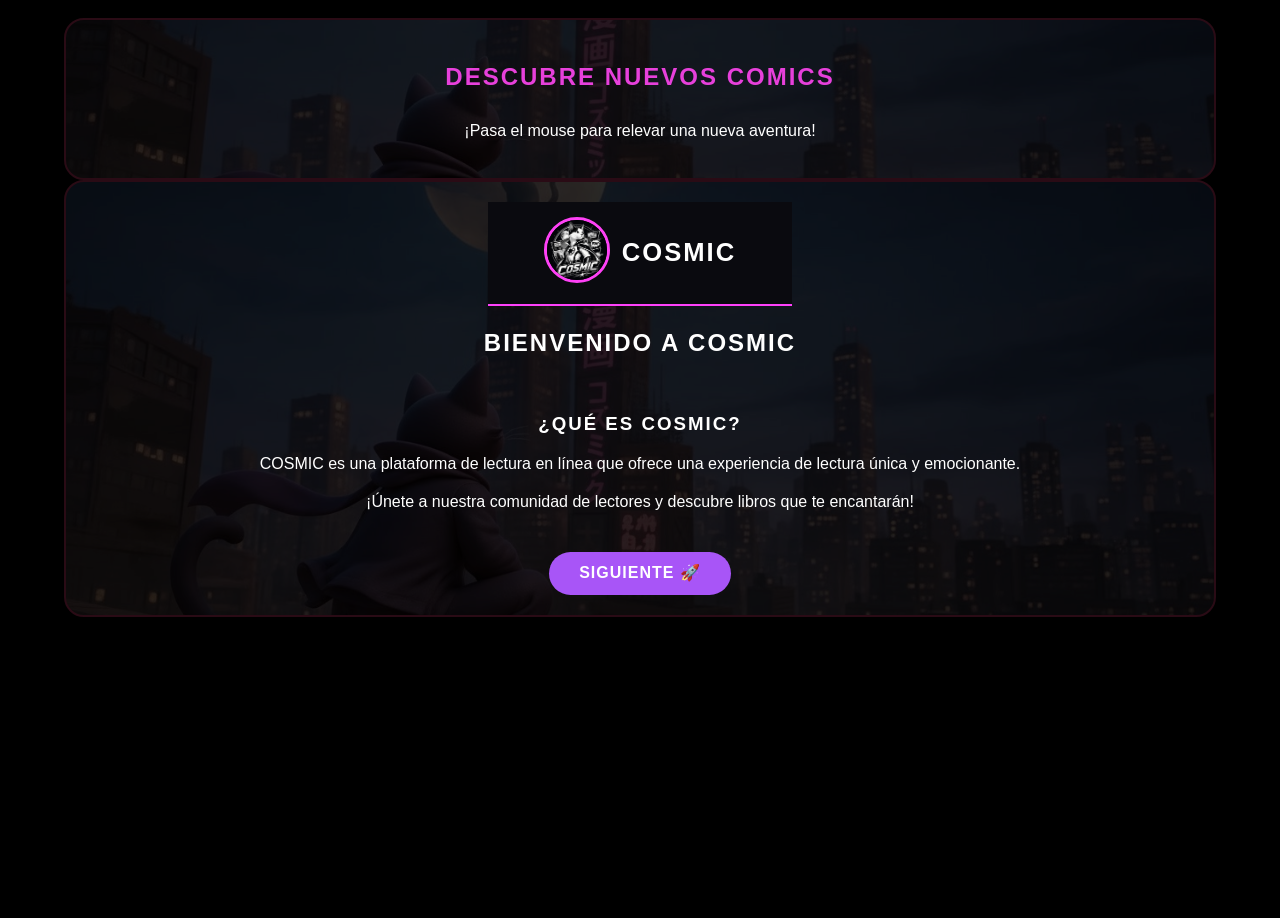
<file: Entrypoint.html>
<!DOCTYPE html>
<html lang="es">
    <head>
        <meta charset="UTF-8">
        <title>COSMIC 🐱 - Entrypoint</title>
        <link rel="stylesheet" href="CSS-All.css">
        <link rel="stylesheet" href="CSS-Entrypoint.css">
    </head>
    <body>
        <main class="contenedor-tarjeta-flip">
            <div class="tarjeta-3d">
                <div class="cara frente-tarjeta">
                    <h2>Descubre nuevos comics</h2>
                    <p>¡Pasa el mouse para relevar una nueva aventura!</p>
                </div>
                <div class="cara atras-tarjeta">
                    <header class="encabezado-sitio">
                        <div class="contenedor-logo"> 
                            <a><img src="logo.jpeg" alt="COSMIC" class="logo-redondo"></a>
                            <span class="nombre-sitio">COSMIC</span>
                        </div>       
                    </header>     
                    <section>
                        <h1>Bienvenido a COSMIC</h1>
                        <br>
                        <h3>¿Qué es COSMIC?</h3>
                        <p>COSMIC es una plataforma de lectura en línea que ofrece una experiencia de lectura única y emocionante.</p>
                        <p>¡Únete a nuestra comunidad de lectores y descubre libros que te encantarán!</p>
                        <br>
                        <a href="Register.html" class="boton-colorful"><span>Siguiente 🚀</span></a>
                    </section>
                </div> 
            </div>
        </main>
    </body>
</html>
</file>
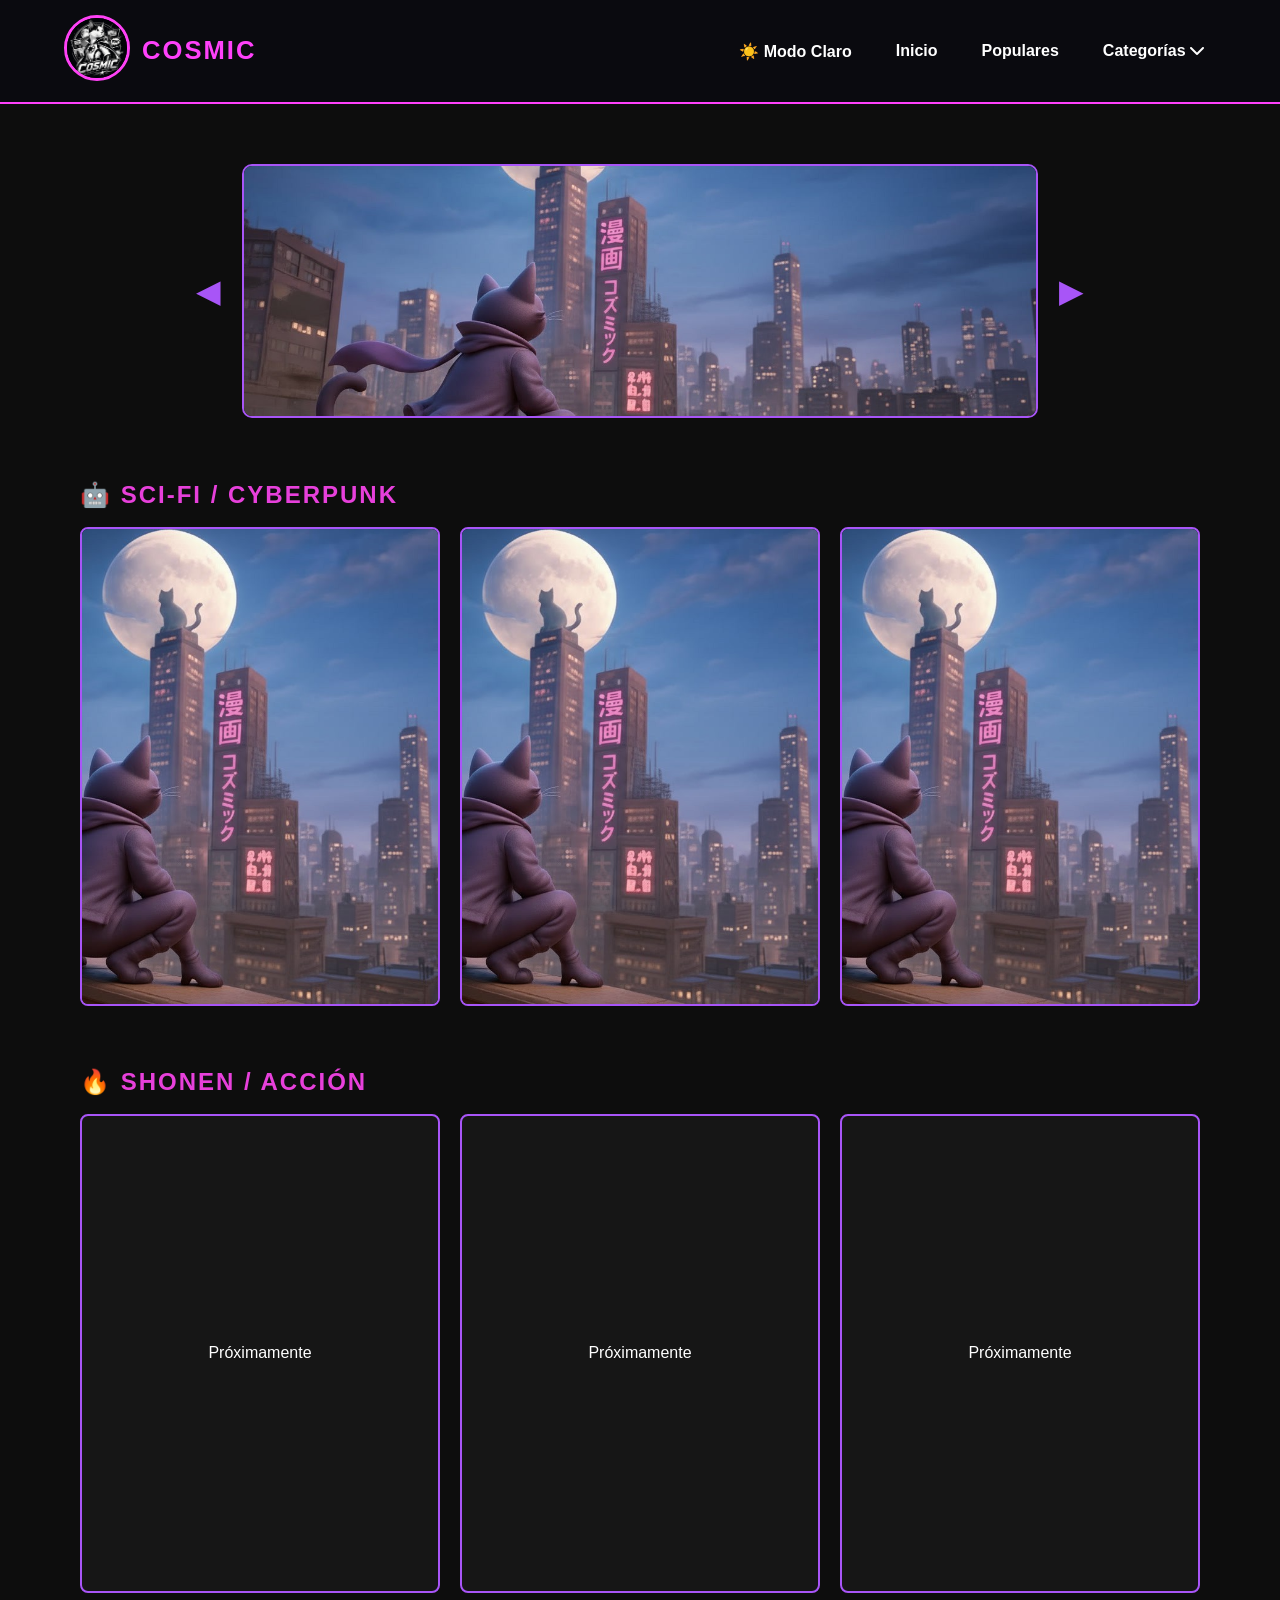
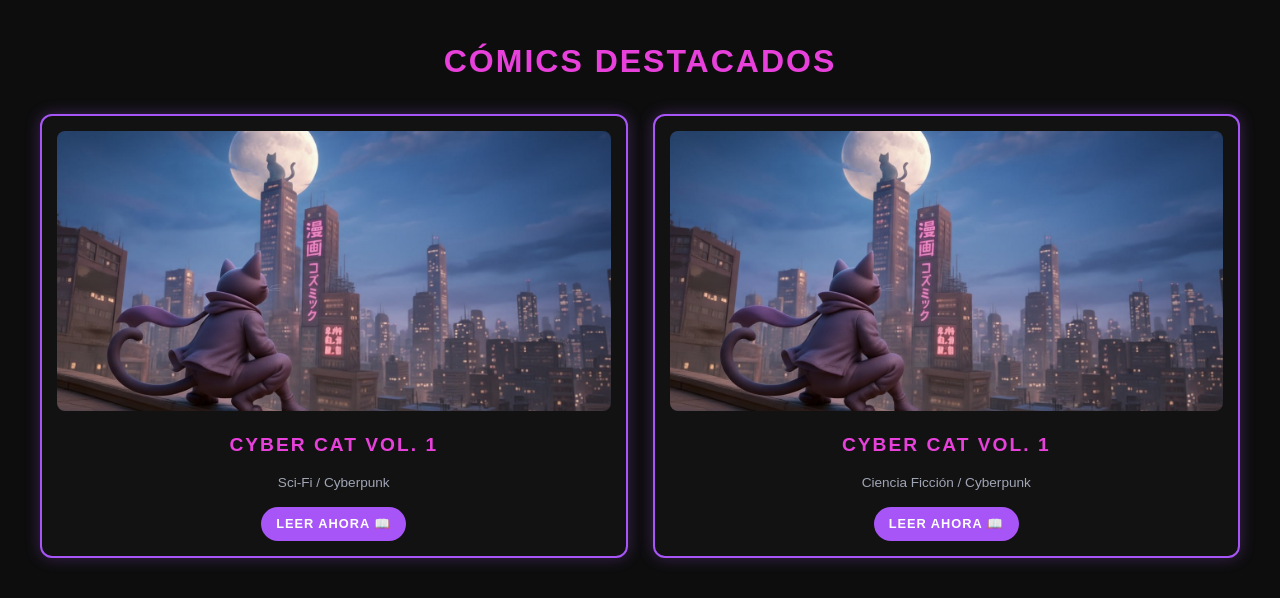
<file: Homepage.html>
<!DOCTYPE html>
<html lang="es">
    <head>
        <meta charset="UTF-8">
        <meta name="viewport" content="width=device-width, initial-scale=1.0">
        <title>COSMIC 🐱 - Homepage</title>
        <link rel="stylesheet" href="CSS-All.css">
        <link rel="stylesheet" href="CSS-Homepage.css">
        <link rel="stylesheet" href="https://cdnjs.cloudflare.com/ajax/libs/font-awesome/6.0.0/css/all.min.css">
    </head>
    <body style="overflow-y: auto;">     
        <header class="encabezado-sitio">
            <div class="contenedor-logo"> 
                <a href="Homepage.html"><img src="logo.jpeg" alt="COSMIC" class="logo-redondo"></a>
                <span class="nombre-sitio">COSMIC</span>
            </div>   
            <nav class="navegacion-principal">
                <button id="btn-tema" onclick="cambiarTema()">☀️️ Modo Claro</button>
                <a href="Homepage.html" class="enlace-nav">Inicio</a>
                <a href="#populares" class="enlace-nav">Populares</a>
                <div class="desplegable">
                    <button type="button" class="enlace-nav boton-desplegable" onclick="toggleCategorias()">Categorías <i class="fa-solid fa-chevron-down"></i></button>
                    <div id="dropdown-categorias" class="menu-desplegable">
                        <a href="#scifi">🤖 Sci-Fi / Cyberpunk</a>
                        <a href="#shonen">🔥 Shonen / Acción</a>
                        <a href="#fantasia">🐉 Fantasía</a>
                        <a href="#terror">👻 Terror / Misterio</a>
                        <a href="#romance">💖 Romance / Slice of Life</a>
                        <a href="#seinen">⚔️ Seinen</a>
                    </div>
                </div>
            </nav>
        </header>
        <main style="max-width: 1200px; margin: 40px auto; padding: 0 20px;">
    
    <section id="populares" class="carrusel-populares">
        
        <button type="button" class="flecha" onclick="moverCarrusel(-1)">◀</button>
        <div class="contenedor-portada">
        
            <img id="portada-img" src="gato-ciudad.jpg" alt="Popular">
        </div>
        <button type="button" class="flecha" onclick="moverCarrusel(1)">▶</button>
    </section>

    
    <section id="scifi" class="seccion-comics">
        <h2>🤖 Sci-Fi / Cyberpunk</h2>
        <div class="grid-comics">
            <div class="comic-card"><img src="gato-ciudad.jpg" alt="Cyber Cat Vol. 1"></div>
            <div class="comic-card"><img src="gato-ciudad.jpg" alt="Cyber Cat Vol. 2"></div>
            <div class="comic-card"><img src="gato-ciudad.jpg" alt="Cyber Cat Vol. 3"></div>
        </div>
    </section>

    <section id="shonen" class="seccion-comics">
        <h2>🔥 Shonen / Acción</h2>
        <div class="grid-comics">
            <div class="comic-card">Próximamente</div>
            <div class="comic-card">Próximamente</div>
            <div class="comic-card">Próximamente</div>
        </div>
    </section>
    
            <h2 style="text-align: center; font-size: 2rem; margin-bottom: 30px;">Cómics Destacados</h2>
            <div style="display: grid; grid-template-columns: repeat(auto-fit, minmax(220px, 1fr)); gap: 25px;">
                <div style="background: #121212; border: 2px solid #a855f7; border-radius: 12px; padding: 15px; text-align: center; box-shadow: 0 0 15px rgba(168, 85, 247, 0.3);">
                    <img src="gato-ciudad.jpg" alt="Comic" style="width: 100%; height: 280px; object-fit: cover; border-radius: 8px;">
                    <h3 style="font-size: 1.2rem; margin: 15px 0 5px 0;">Cyber Cat Vol. 1</h3>
                    <p style="color: #a0a5b5; font-size: 0.85rem; margin-bottom: 15px;">Sci-Fi / Cyberpunk</p>
                    <a href="#" class="boton-colorful" style="font-size: 0.8rem; padding: 8px 15px;"><span>Leer Ahora 📖</span></a>
                </div>
                <div style="background: #121212; border: 2px solid #a855f7; border-radius: 12px; padding: 15px; text-align: center; box-shadow: 0 0 15px rgba(168, 85, 247, 0.3);">
                    <img src="gato-ciudad.jpg" alt="Comic" style="width: 100%; height: 280px; object-fit: cover; border-radius: 8px;">
                    <h3 style="font-size: 1.2rem; margin: 15px 0 5px 0;">Cyber Cat Vol. 1</h3>
                    <p style="color: #a0a5b5; font-size: 0.85rem; margin-bottom: 15px;">Ciencia Ficción / Cyberpunk</p>
                    <a href="#" class="boton-colorful" style="font-size: 0.8rem; padding: 8px 15px;"><span>Leer Ahora 📖</span></a>
                </div>
            </div>
</main>
        <script>
    function toggleCategorias() {
        document.getElementById("dropdown-categorias").classList.toggle("mostrar");
    }

    window.onclick = function (event) {
        if (!event.target.closest('.boton-desplegable')) {
            document.querySelectorAll(".menu-desplegable.mostrar")
                .forEach(m => m.classList.remove("mostrar"));
        }
        if (!event.target.matches('.boton-desplegable')) {
            var dropdowns = document.getElementsByClassName("menu-desplegable");
            for (var i = 0; i < dropdowns.length; i++) {
                var openDropdown = dropdowns[i];
                if (openDropdown.classList.contains('mostrar')) {
                    openDropdown.classList.remove('mostrar');
                }
            }
        }
    };

    // Carrusel
    const populares = ["gato-ciudad.jpg", "logo.jpeg"]; 
    let actual = 0;
    function moverCarrusel(dir) {
        actual = (actual + dir + populares.length) % populares.length;
        document.getElementById("portada-img").src = populares[actual];
    }
            
    function cambiarTema() {
        document.body.classList.toggle("modo-claro");
        
        var boton = document.getElementById("btn-tema");
        
        if (document.body.classList.contains("modo-claro")) {
            boton.textContent = "🌙 Modo Oscuro";
        } else {
            boton.textContent = "☀️ Modo Claro";
        }
    }
</script>
    </body>
</html>
</file>
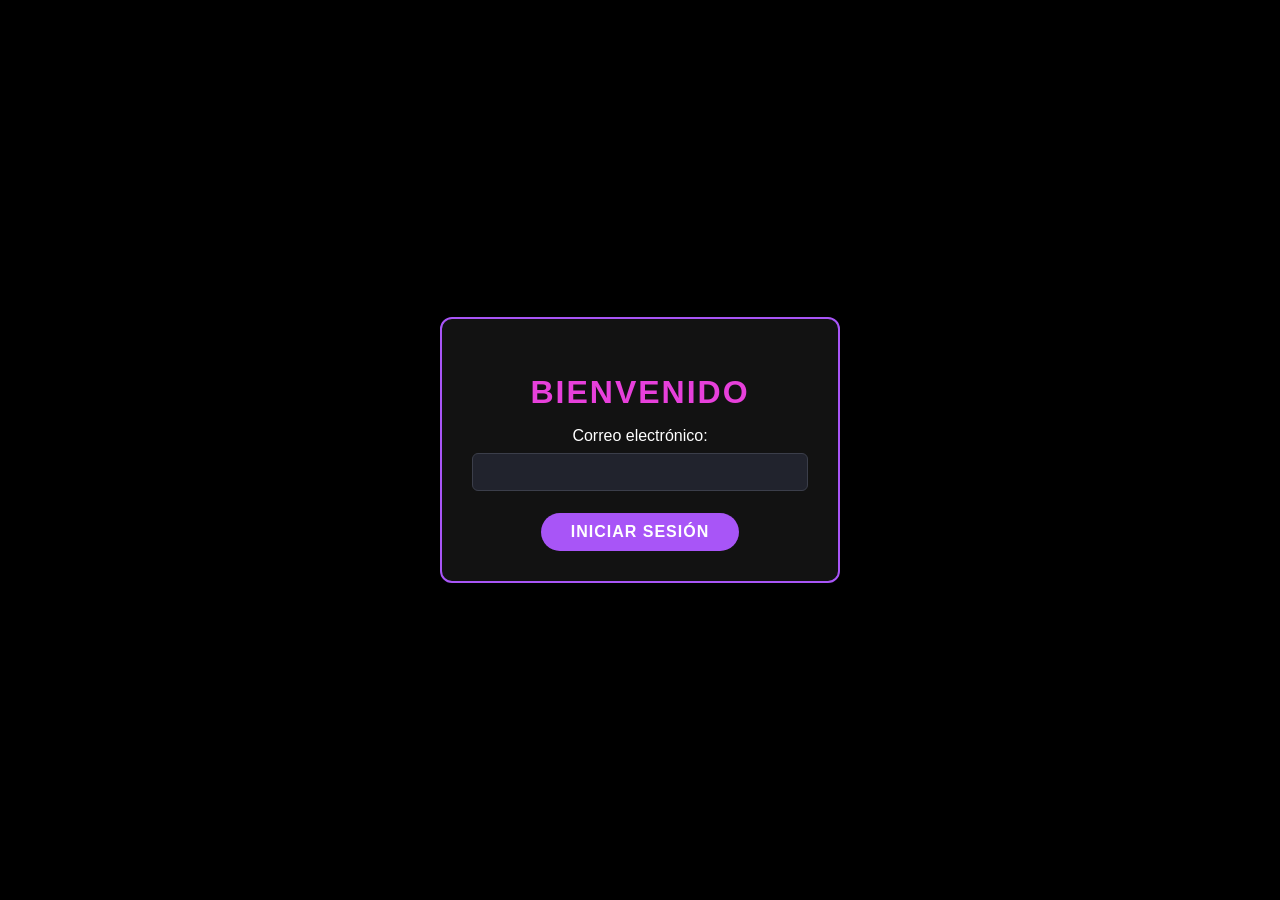
<file: Login.html>
<!DOCTYPE html> 
<html lang="es">
    <head>
        <meta charset="UTF-8">
        <meta name="viewport" content="width=device-width, initial-scale=1.0">
        <title>COSMIC 🐱 - Login</title>
        <link rel="stylesheet" href="CSS-All.css">
    </head>
    <body> 
        <div class="contenedor-login">
            <form action="Homepage.html" method="get" class="tarjeta-login">
                <h1>BIENVENIDO</h1>         
                <label for="email">Correo electrónico:</label>
                <input type="email" id="email" name="email" required>
                <br>
                <br>
                <button class="boton-colorful" type="submit"><span>Iniciar sesión</span></button>
            </form>
        </div>
    </body>
</html>
</file>
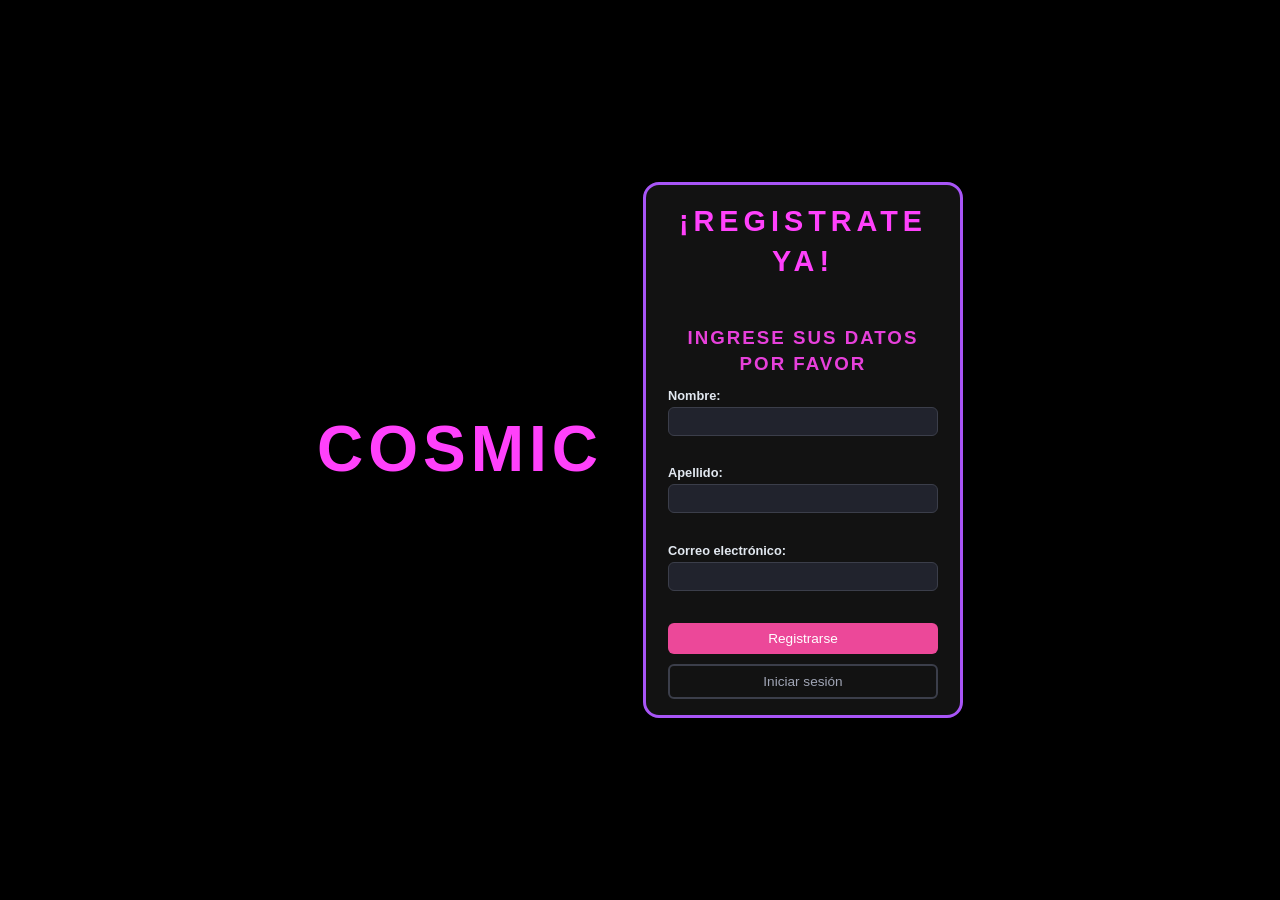
<file: Register.html>
<!DOCTYPE html>
<html lang="es">
    <head>
        <meta charset="UTF-8">
        <title>COSMIC 🐱 - Register</title>
        <link rel="stylesheet" href="CSS-All.css">
        <link rel="stylesheet" href="CSS-Register.css">
        <meta name="viewport" content="width=device-width, initial-scale=1.0">
    </head>
    <body> 
        <div class="contenedor-registro">
            <div class="logo-comic">
                <h1>COSMIC</h1>
                <div class="tarjeta-comic">
                    <h1>¡Registrate YA!</h1>
                    <br>
                    <h3>Ingrese sus datos por favor</h3>
                    <form action="Homepage.html" method="get">
                        <label for="nombre">Nombre:</label>
                        <input type="text" id="nombre" name="nombre" required>
                        <br>
                        <br>            
                        <label for="apellido">Apellido:</label>
                        <input type="text" id="apellido" name="apellido" required>
                        <br>
                        <br>            
                        <label for="email">Correo electrónico:</label>
                        <input type="email" id="email" name="email" required>
                        <br>
                        <br>            
                        <button class="boton-registro" type="submit">Registrarse</button>
                        <button class="boton-iniciar" type="button" onclick="window.location.href='Login.html'">Iniciar sesión</button>
                    </form>
                </div>
            </div>
        </div>
    </body>
</html>
</file>
<file: CSS-All.css>
body {
    background-color: black;
    color: white;
    font-family: Arial, Helvetica, sans-serif;
    min-height: 100vh;
    line-height: 1.4;
    margin: 0;
    padding: 0;
}

body.modo-claro {
    background-color: #f5f5f7 !important;
    color: #1d1d1f !important;
}

body.modo-claro .encabezado-sitio {
    background: #ffffff !important;
    border-bottom: 2px solid #a855f7;
}

body.modo-claro .tarjeta-login {
    background: #ffffff !important;
    color: #1d1d1f !important;
    border-color: #a855f7 !important;
}

body.modo-claro input[type="email"] {
    background-color: #f1f3f5 !important;
    border: 1.5px solid #cccccc !important;
    color: #1d1d1f !important;
}

h1, h2, h3 {
    color: #e740db;
    letter-spacing: 2px;
    margin-bottom: 10px;
    text-transform: uppercase;
}

.boton-colorful {
    align-items: center;
    background-color: #a855f7;
    border: none;
    border-radius: 30px;
    color: #ffffff;
    cursor: pointer;
    display: inline-flex;
    font-size: 1rem;
    font-weight: 800;
    justify-content: center;
    letter-spacing: 1px;
    padding: 10px 30px;
    text-decoration: none;
    text-transform: uppercase;
    transition: background-color 0.2s ease;
}

.boton-colorful span {
    position: relative;
    z-index: 2;
}

.boton-colorful:hover {
    background-color: #be6eff;
}

.boton-colorful:active {
    background-color: #8b3dc7;
}

.contenedor-logo {
    align-items: center;
    display: flex;
    gap: 12px;
}

.encabezado-sitio {
    align-items: center;
    background: #0a0a0f;
    border-bottom: 2px solid #ff41fb;
    display: flex;
    justify-content: space-between;
    padding: 15px 5%;
    position: relative;
    z-index: 100;
}

.logo-redondo {
    border: 3px solid #ff41f6;
    border-radius: 50%;
    height: 60px;
    object-fit: cover;
    width: 60px;
}

.nombre-sitio {
    color: #ff41fb;
    font-size: 1.6rem;
    font-weight: 900;
    letter-spacing: 2px;
}

.boton-iniciar {
    background-color: transparent;
    border: 2px solid #3b3e4a !important;
    color: #a0a5b5;
    transition: background-color 0.2s ease, color 0.2s ease;
}

.boton-iniciar:hover {
    background-color: #3b3e4a;
    color: floralwhite;
}

.boton-iniciar:active {
    background-color: #21232d;
}

.contenedor-login {
    display: flex;
    justify-content: center;
    align-items: center;
    min-height: 100vh;
    padding: 20px;
    box-sizing: border-box;
}

.tarjeta-login {
    background: #121212;
    border: 2px solid #a855f7;
    border-radius: 12px;
    padding: 30px;
    width: 100%;
    max-width: 400px;
    box-sizing: border-box;
    text-align: center;
}

.tarjeta-login input[type="email"] {
    background-color: #21232d;
    border: 1.5px solid #3b3e4a;
    border-radius: 6px;
    box-sizing: border-box;
    color: #ffffff;
    font-size: 0.9rem;
    outline: none;
    padding: 10px;
    width: 100%;
    margin-top: 5px;
}

@media (max-width: 768px) {
    .encabezado-sitio {
        flex-direction: column;
        gap: 15px;
        padding: 15px;
    }
    
    .logo-redondo {
        height: 45px;
        width: 45px;
    }

    .nombre-sitio {
        font-size: 1.3rem;
    }
}
</file>
<file: CSS-Entrypoint.css>
.atras-tarjeta {
    background: #000000 url('gato-ciudad.jpg') no-repeat center center/cover;
    color: #ffffff;
}

.atras-tarjeta h1, .atras-tarjeta h2, .atras-tarjeta h3 {
    color: #ffffff !important;
}

.atras-tarjeta p, .atras-tarjeta span {
    color: #ffffff !important;
}

.atras-tarjeta * {
    position: relative;
    z-index: 2;
}

.atras-tarjeta::before {
    background: rgba(0, 0, 0, 0.75);
    content: '';
    height: 100%;
    left: 0;
    position: absolute;
    top: 0;
    width: 100%;
    z-index: 1;
}

.cara {
    align-items: center;
    border: 2px solid #ff4181;
    border-radius: 20px;
    box-sizing: border-box;
    display: flex;
    flex-direction: column;
    justify-content: center;
    overflow-y: auto;
    padding: 20px;
    text-align: center;
    width: 100%;
}

.contenedor-tarjeta-flip {
    margin: 2vh auto;
    max-width: 1200px;
    width: 90vw;
}

.frente-tarjeta {
    background: #000 url('gato-ciudad.jpg') no-repeat center center/cover;
    color: #ffffff;
}

.frente-tarjeta div, .frente-tarjeta h2, .frente-tarjeta p {
    position: relative;
    z-index: 2;
}

.frente-tarjeta::before {
    background: rgba(0, 0, 0, 0.35);
    content: '';
    left: 0;
    height: 100%;
    position: absolute;
    top: 0;
    width: 100%;
    z-index: 1;
}

.tarjeta-3d {
    width: 100%;
}

@media (max-width: 768px) {
    .contenedor-tarjeta-flip {
        width: 95vw;
    }
    
    .cara {
        padding: 15px;
    }

    h1 {
        font-size: 1.5rem;
    }

    h2 {
        font-size: 1.3rem;
    }

    h3 {
        font-size: 1rem;
    }

    p {
        font-size: 0.9rem;
    }
}
</file>
<file: CSS-Homepage.css>
body {
    background-color: #0d0d0d;
    color: #ffffff;
    font-family: sans-serif;
    margin: 0;
    padding: 0;
}

.boton-desplegable, 
.enlace-nav, 
#btn-tema {
    background: transparent;
    border: none;
    color: #ffffff;
    cursor: pointer;
    font-family: inherit;
    font-size: 1rem;
    font-weight: 700;
    padding: 8px 12px;
    text-decoration: none;
    transition: color 0.2s ease, background-color 0.2s ease;
}

.boton-desplegable:hover, 
.enlace-nav:hover, 
#btn-tema:hover {
    color: #00d2ff;
}

.boton-desplegable:active, 
.enlace-nav:active, 
#btn-tema:active {
    color: #0099bc;
}

.header-mobile {
    display: flex;
    justify-content: space-between;
    align-items: center;
    padding: 15px 30px;
    background-color: #141414;
    border-bottom: 1px solid #222222;
}

.navegacion-principal, 
.opciones-derecha {
    display: flex;
    align-items: center;
    gap: 20px;
}

.opciones-derecha {
    gap: 15px;
}

.desplegable {
    display: inline-block;
    position: relative;
}

.menu-desplegable {
    display: none;
    position: absolute;
    top: 100%;
    right: 0;
    min-width: 220px;
    margin-top: 10px;
    background-color: #121218;
    border: 2px solid #a855f7;
    border-radius: 10px;
    overflow: hidden;
    z-index: 1000;
}

.menu-desplegable.mostrar {
    display: block;
}

.menu-desplegable a {
    display: block;
    padding: 12px 16px;
    color: #e2e8f0;
    font-size: 0.9rem;
    font-weight: 600;
    text-decoration: none;
    border-bottom: 1px solid rgba(255, 255, 255, 0.05);
    transition: background-color 0.2s ease, color 0.2s ease;
}

.menu-desplegable a:last-child {
    border-bottom: none;
}

.menu-desplegable a:hover {
    background-color: #a855f7;
    color: #ffffff;
}

.menu-desplegable a:active {
    background-color: #8b3dc7;
}

.carrusel-populares {
    display: flex;
    align-items: center;
    justify-content: center;
    max-width: 900px;
    margin: 0 auto;
    padding: 20px;
}

.carrusel-populares .flecha {
    background: transparent;
    border: none;
    color: #a855f7;
    font-size: 32px;
    cursor: pointer;
    transition: color 0.2s ease;
}

.carrusel-populares .flecha:hover {
    color: #be6eff;
}

.carrusel-populares .flecha:active {
    color: #8b3dc7;
}

.seccion-comics {
    max-width: 1200px;
    margin: 0 auto;
    padding: 20px 40px;
}

.grid-comics {
    display: grid;
    grid-template-columns: repeat(3, 1fr);
    gap: 20px;
    margin-top: 15px;
}

.contenedor-portada, 
.comic-card {
    border: 2px solid #a855f7;
    border-radius: 10px;
    display: flex;
    align-items: center;
    justify-content: center;
    overflow: hidden;
    color: #ffffff;
}

.contenedor-portada {
    flex-grow: 1;
    height: 250px;
    margin: 0 15px;
    background-color: #1a1a1a;
    text-align: center;
}

.comic-card {
    aspect-ratio: 3/4;
    border-radius: 8px;
    background-color: #161616;
}

.contenedor-portada img,
.comic-card img {
    width: 100%;
    height: 100%;
    object-fit: cover;
}

@media (max-width: 768px) {
    .navegacion-principal {
        flex-wrap: wrap;
        justify-content: center;
        gap: 10px;
    }

    .menu-desplegable {
        right: 50%;
        transform: translateX(50%);
    }

    .grid-comics {
        grid-template-columns: repeat(auto-fit, minmax(140px, 1fr));
    }
}

body.modo-claro .enlace-nav,
body.modo-claro .boton-desplegable,
body.modo-claro #btn-tema {
    color: #1d1d1f !important;
}

body.modo-claro .enlace-nav:hover,
body.modo-claro .boton-desplegable:hover,
body.modo-claro #btn-tema:hover {
    color: #a855f7 !important;
}

body.modo-claro .header-mobile {
    background-color: #ffffff !important;
    border-bottom-color: #e5e5e5 !important;
}

body.modo-claro .menu-desplegable {
    background-color: #ffffff !important;
    border-color: #a855f7 !important;
}

body.modo-claro .menu-desplegable a {
    color: #333333 !important;
    border-bottom-color: rgba(0, 0, 0, 0.05);
}

body.modo-claro .menu-desplegable a:hover {
    background-color: #f0e7ff !important;
    color: #a855f7 !important;
}

body.modo-claro .contenedor-portada,
body.modo-claro .comic-card {
    background-color: #ffffff !important;
    color: #1d1d1f !important;
    border-color: #a855f7 !important;
}

body.modo-claro main div[style*="background"] {
    background: #ffffff !important;
}

body.modo-claro main h2,
body.modo-claro main h3 {
    color: #1d1d1f !important;
}

body.modo-claro main p[style*="color"] {
    color: #6e6e73 !important;
}
</file>
<file: CSS-Register.css>
body.modo-claro .tarjeta-comic {
    background: #ffffff !important;
    color: #1d1d1f !important;
    border-color: #a855f7 !important;
}

body.modo-claro .tarjeta-comic label {
    color: #333333 !important;
}

body.modo-claro input[type="text"] {
    background-color: #f1f3f5 !important;
    border: 1.5px solid #cccccc !important;
    color: #1d1d1f !important;
}

.boton-registro {
    background-color: #ec4899;
    border: none;
    color: #ffffff;
    transition: background-color 0.2s ease;
}

.boton-registro:hover {
    background-color: #f472b6;
}

.boton-registro:active {
    background-color: #db2777;
}

.contenedor-registro {
    align-items: center;
    box-sizing: border-box;
    display: flex;
    flex-direction: row;
    min-height: 100vh;
    justify-content: space-around;
    padding: 20px 50px;
    width: 100%;
}

.logo-comic {
    align-items: center;
    display: flex;
    flex: 1;
    justify-content: center;
    z-index: 2;
    flex-direction: row;
    gap: 40px;
    flex-wrap: wrap;
}

.logo-comic h1 {
    color: #ff41fb;
    font-size: 4rem;
    font-weight: 900;
    letter-spacing: 5px;
    margin: 0;
    text-transform: uppercase;
}

.tarjeta-comic {
    background: #121212;
    border: 3px solid #a855f7;
    border-radius: 16px;
    flex-shrink: 0;
    max-width: 320px;
    padding: 16px 22px;
    position: relative;
    text-align: center;
    width: 100%;
    box-sizing: border-box;
    z-index: 2;
}

.tarjeta-comic button {
    border: none;
    border-radius: 6px;
    cursor: pointer;
    font-size: 0.85rem;
    margin-top: 10px;
    padding: 8px 12px;
    transition: background-color 0.2s ease-in-out;
    width: 100%;
}

.tarjeta-comic h1 {
    font-size: 1.8rem;
    margin-bottom: 2px;
}

.tarjeta-comic h2 {
    font-size: 0.95rem;
    margin-bottom: 8px;
}

.tarjeta-comic input:focus {
    border-color: #a855f7;
}

.tarjeta-comic input[type="email"], .tarjeta-comic input[type="text"] {
    background-color: #21232d;
    border: 1.5px solid #3b3e4a;
    border-radius: 6px;
    box-sizing: border-box;
    color: #ffffff;
    font-size: 0.85rem;
    outline: none;
    padding: 6px 10px;
    width: 100%;
}

.tarjeta-comic label {
    color: #e2e8f0;
    display: block;
    font-size: 0.8rem;
    font-weight: 600;
    margin-top: 6px;
    margin-bottom: 2px;
    text-align: left;
}

@media (max-width: 768px) {
    .contenedor-registro {
        padding: 20px 15px;
    }

    .logo-comic {
        flex-direction: column;
        gap: 20px;
    }

    .logo-comic h1 {
        font-size: 2.5rem;
    }

    .tarjeta-comic {
        max-width: 100%;
    }
}
</file>
